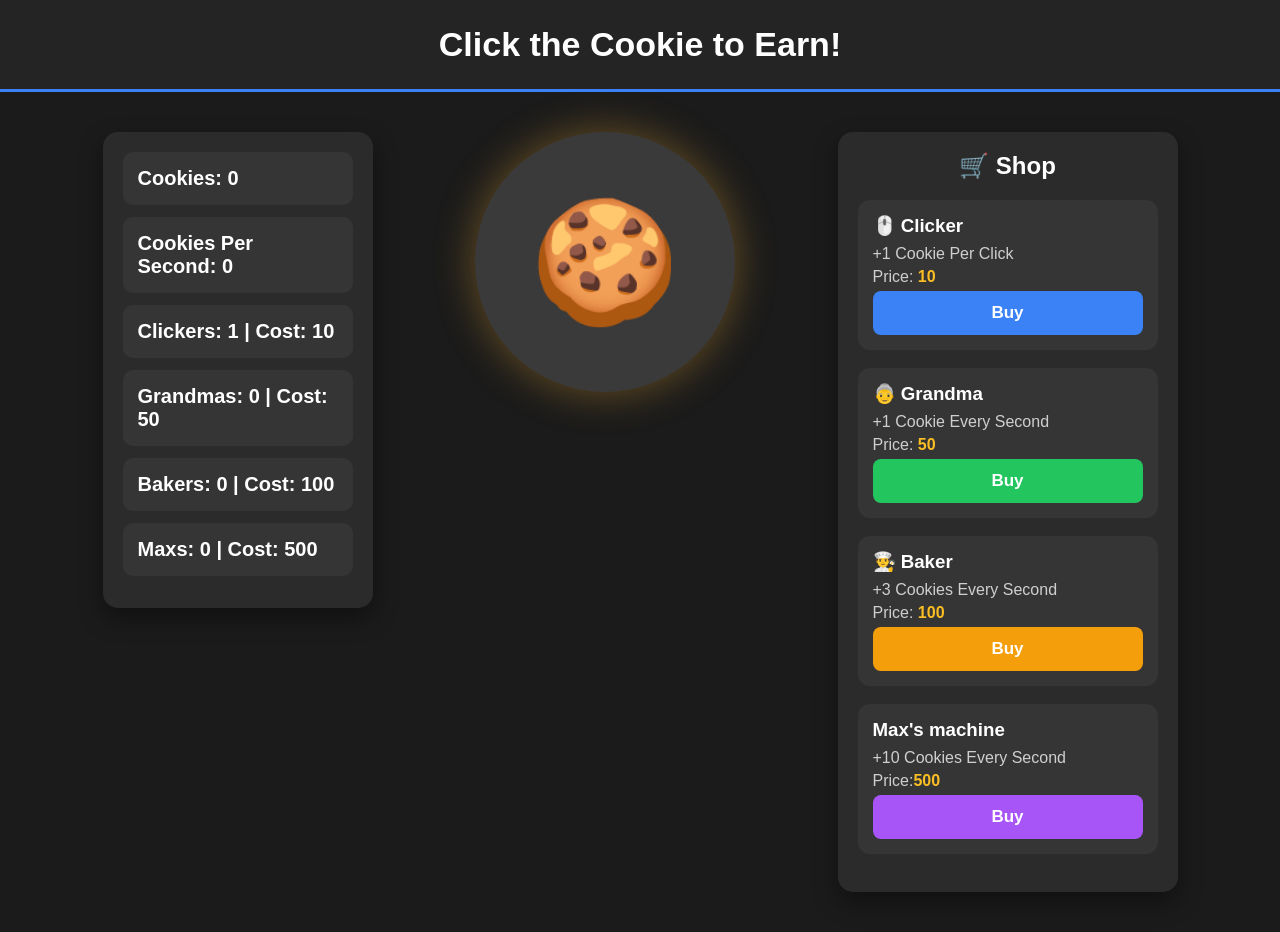
<file: templates/index.html>
<!DOCTYPE html>
<html lang="en">

<head>
    <meta charset="UTF-8">
    <meta name="viewport" content="width=device-width, initial-scale=1.0">
    <title>Cookie Clicker</title>
    <link rel="stylesheet" href="/static/style.css">
</head>

<body>

    <header>
        Click the Cookie to Earn!
    </header>

    <main>

        <!-- Stats -->
        <section id="stats">
            <h2 id="cookies">Cookies: 0</h2>
            <h3 id="cps">Cookies Per Second: 0</h3>
            <h2 id="clickers">Clickers: 1</h2>
            <h2 id="grandmas">Grandmas: 0</h2>
            <h2 id="bakers">Bakers: 0</h2>
            <h2 id="maxs">Maxs:0</h2>
        </section>

        <!-- Cookie -->
        <section id="cookie-area">
            <button id="cookie">🍪</button>
        </section>

        <!-- Shop -->
        <section id="shop">

            <h2>🛒 Shop</h2>

            <div class="upgrade">
                <h3>🖱️ Clicker</h3>
                <p>+1 Cookie Per Click</p>
                <p>Price: <span id="clickerPrice">10</span></p>
                <button id="buy-cursor">Buy</button>
            </div>

            <div class="upgrade">
                <h3>👵 Grandma</h3>
                <p>+1 Cookie Every Second</p>
                <p>Price: <span id="grandmaPrice">50</span></p>
                <button id="buy-grandma">Buy</button>
            </div>

            <div class="upgrade">
                <h3>👨‍🍳 Baker</h3>
                <p>+3 Cookies Every Second</p>
                <p>Price: <span id="bakerPrice">100</span></p>
                <button id="buy-baker">Buy</button>
            </div>

            <div class="upgrade">
                <h3>Max's machine</h3>
                <p>+10 Cookies Every Second</p>
                <p>Price:<span id="maxsPrice">500</span></p>
                <button id="buy-maxs">Buy</button>
            </div>

        </section>

    </main>

    <script src="/static/click.js"></script>

</body>

</html>
</file>
<file: static/style.css>
*{
    margin:0;
    padding:0;
    box-sizing:border-box;
}

body{

    font-family:Arial,Helvetica,sans-serif;

    background:#1b1b1b;

    color:white;

}



header{

    background:#242424;

    padding:25px;

    font-size:34px;

    font-weight:bold;

    text-align:center;

    border-bottom:3px solid #3b82f6;

}



main{

    display:flex;

    justify-content:space-evenly;

    align-items:flex-start;

    padding:40px;

    gap:40px;

}


#stats{

    width:270px;

    background:#2b2b2b;

    border-radius:15px;

    padding:20px;

    box-shadow:0 10px 25px rgba(0,0,0,.4);

}

#stats h2,
#stats h3{

    background:#353535;

    padding:15px;

    border-radius:10px;

    margin-bottom:12px;

    font-size:20px;

    transition:.2s;

}

#stats h2:hover,
#stats h3:hover{

    background:#3b82f6;

}



#cookie-area{

    display:flex;

    justify-content:center;

    align-items:center;

}

#cookie{

    width:260px;

    height:260px;

    border:none;

    border-radius:50%;

    background:#3a3a3a;

    font-size:120px;

    cursor:pointer;

    transition:.15s;

    box-shadow:0 0 40px rgba(255,180,50,.35);

}

#cookie:hover{

    transform:scale(1.08);

}

#cookie:active{

    transform:scale(.94);

}



#shop{

    width:340px;

    background:#2b2b2b;

    border-radius:15px;

    padding:20px;

    box-shadow:0 10px 25px rgba(0,0,0,.4);

}

#shop h2{

    text-align:center;

    margin-bottom:20px;

}


.upgrade{

    background:#353535;

    border-radius:12px;

    padding:15px;

    margin-bottom:18px;

    transition:.2s;

}

.upgrade:hover{

    transform:translateY(-5px);

    background:#424242;

}

.upgrade h3{

    margin-bottom:8px;

    color:#ffffff;

}

.upgrade p{

    color:#cfcfcf;

    margin:5px 0;

}



button{

    width:100%;

    padding:12px;

    border:none;

    border-radius:8px;

    color:white;

    font-size:17px;

    font-weight:bold;

    cursor:pointer;

    transition:.2s;

}

#buy-cursor{

    background:#3b82f6;

}

#buy-grandma{

    background:#22c55e;

}

#buy-baker{

    background:#f59e0b;

}

#buy-maxs{

    background:#a855f7;

}

button:hover{

    filter:brightness(110%);

}

button:active{

    transform:scale(.97);

}



#clickerPrice,
#grandmaPrice,
#bakerPrice,
#maxsPrice{

    color:#fbbf24;

    font-weight:bold;

}


@media(max-width:1000px){

main{

flex-direction:column;

align-items:center;

}

#stats,
#shop{

width:90%;

}

}
</file>
